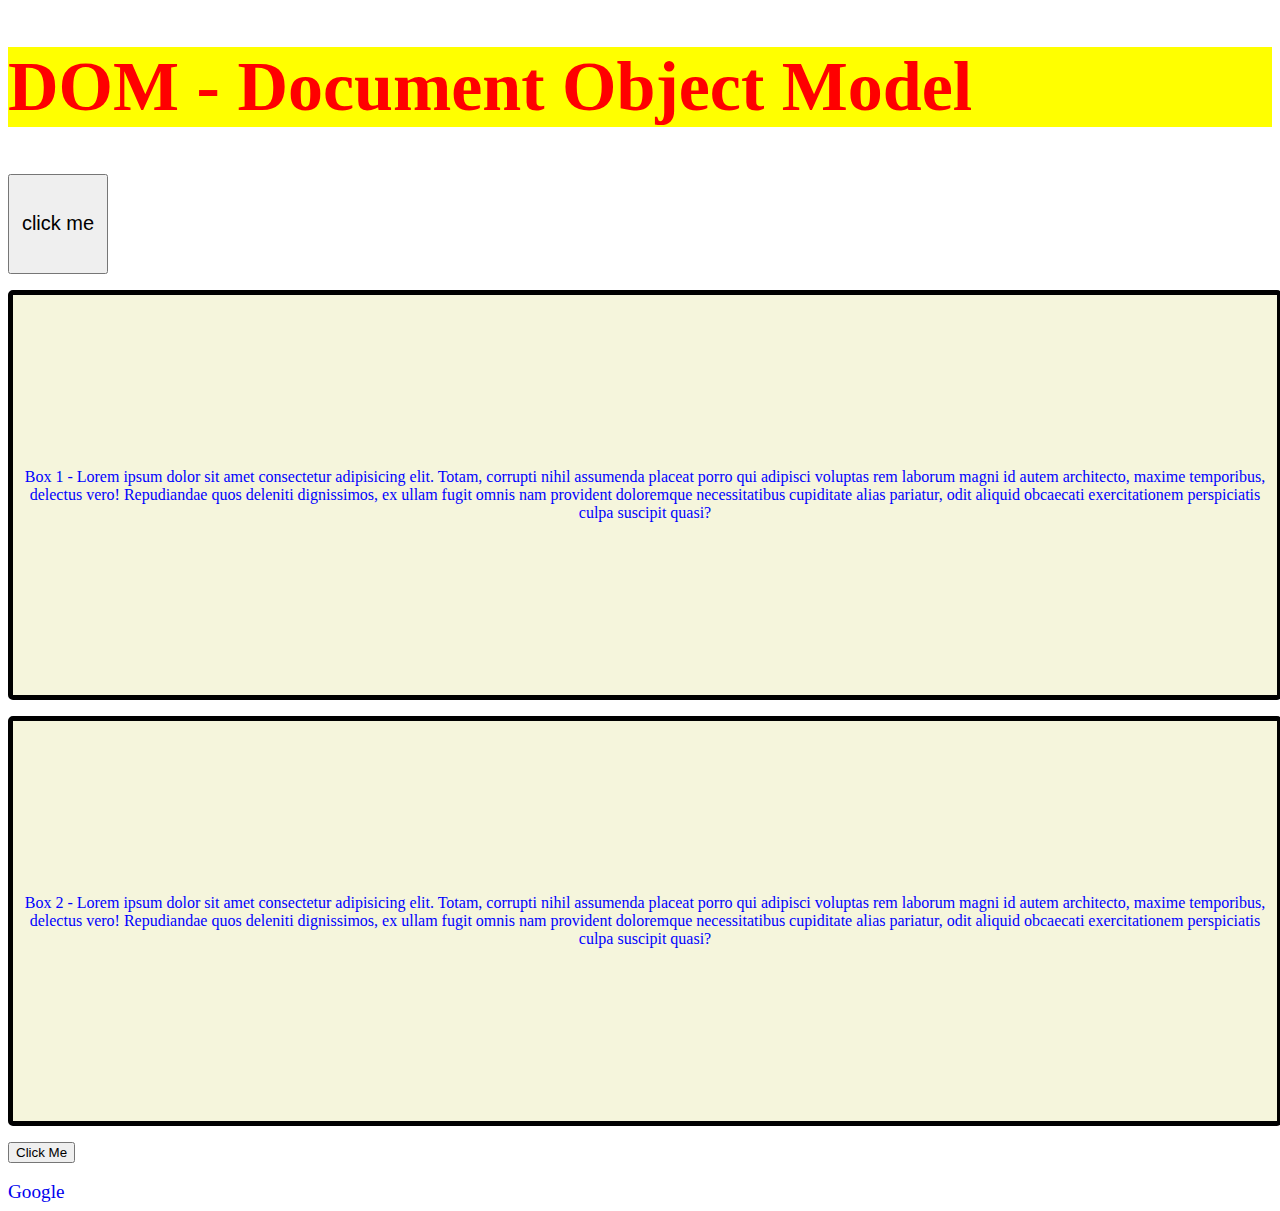
<file: Lecture06/index.html>
<!DOCTYPE html>
<html lang="en">
<head>
    <meta charset="UTF-8">
    <meta name="viewport" content="width=device-width, initial-scale=1.0">
    <title>DOM - Document Object Model</title>
    <link rel="stylesheet" href="style.css">
</head>
<body>
    <div><h1 id="heading">DOM - Document Object Model</h1></div>
    
    <p class="box">Box 1 - Lorem ipsum dolor sit amet consectetur adipisicing elit. Totam, corrupti nihil assumenda placeat porro qui adipisci voluptas rem laborum magni id autem architecto, maxime temporibus, delectus vero! Repudiandae quos deleniti dignissimos, ex ullam fugit omnis nam provident doloremque necessitatibus cupiditate alias pariatur, odit aliquid obcaecati exercitationem perspiciatis culpa suscipit quasi?</p>

    <p class="box">Box 2 - Lorem ipsum dolor sit amet consectetur adipisicing elit. Totam, corrupti nihil assumenda placeat porro qui adipisci voluptas rem laborum magni id autem architecto, maxime temporibus, delectus vero! Repudiandae quos deleniti dignissimos, ex ullam fugit omnis nam provident doloremque necessitatibus cupiditate alias pariatur, odit aliquid obcaecati exercitationem perspiciatis culpa suscipit quasi?</p>

    <button id="btn">Click Me</button>
    <br>
    <br>
    <a href="google.com">Google</a>

    <script src="script.js"></script>
</body>
</html>
</file>
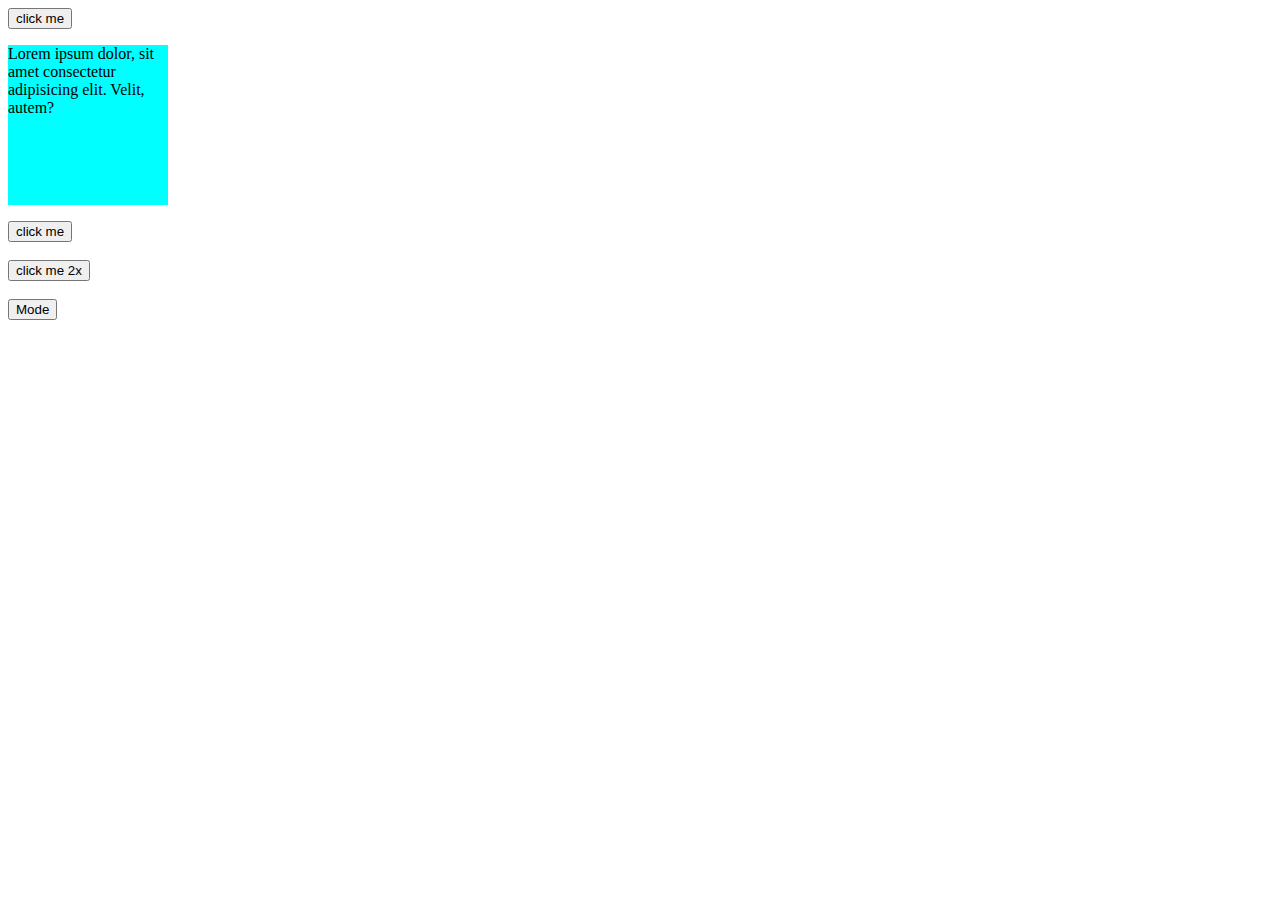
<file: Lecture08/index.html>
<!DOCTYPE html>
<html lang="en">
<head>
    <meta charset="UTF-8">
    <meta name="viewport" content="width=device-width, initial-scale=1.0">
    <title>Events in Javascript</title>
    <link rel="stylesheet" href="style.css">
</head>
<body>
    <button id="btn1">click me</button>

    <p>Lorem ipsum dolor, sit amet consectetur adipisicing elit. Velit, autem?</p>

    <button id="btn2">click me</button>
    <br>
    <br>
    <button id="btn3">click me 2x</button>
    <br>
    <br>
    <button id="modeBtn">Mode</button>


    <script src="script.js" id="googleLink"></script>
</body>
</html>
</file>
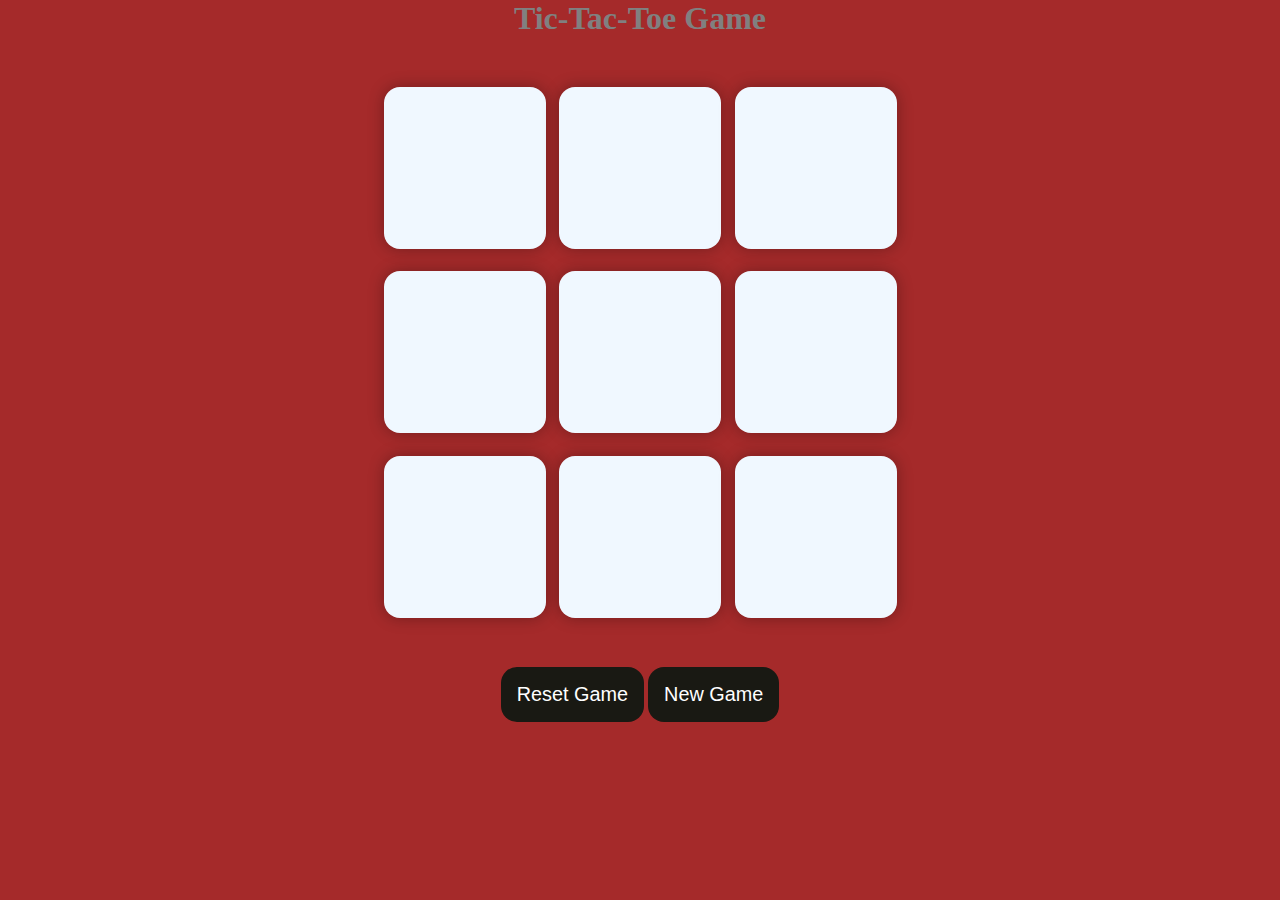
<file: Lecture09/index.html>
<!DOCTYPE html>
<html lang="en">
<head>
    <meta charset="UTF-8">
    <meta name="viewport" content="width=device-width, initial-scale=1.0">
    <title>Tic Tac Toe Game</title>
    <link rel="stylesheet" href="style.css">
</head>
<body>
    <div class="msg-container hide">
        <p id="msg">Winner</p>
    </div>

    <main>
        <h1>Tic-Tac-Toe Game</h1> 

        <div class="container">
            <div class="game">
                <button class="box"></button>
                <button class="box"></button>
                <button class="box"></button>
                <button class="box"></button>
                <button class="box"></button>
                <button class="box"></button>
                <button class="box"></button>
                <button class="box"></button>
                <button class="box"></button>
            </div>
        </div>

        <button id="resetButton">Reset Game</button>

        <button id="newButton">New Game</button>
    </main>

    <script src="script.js"></script>
</body>
</html>
</file>
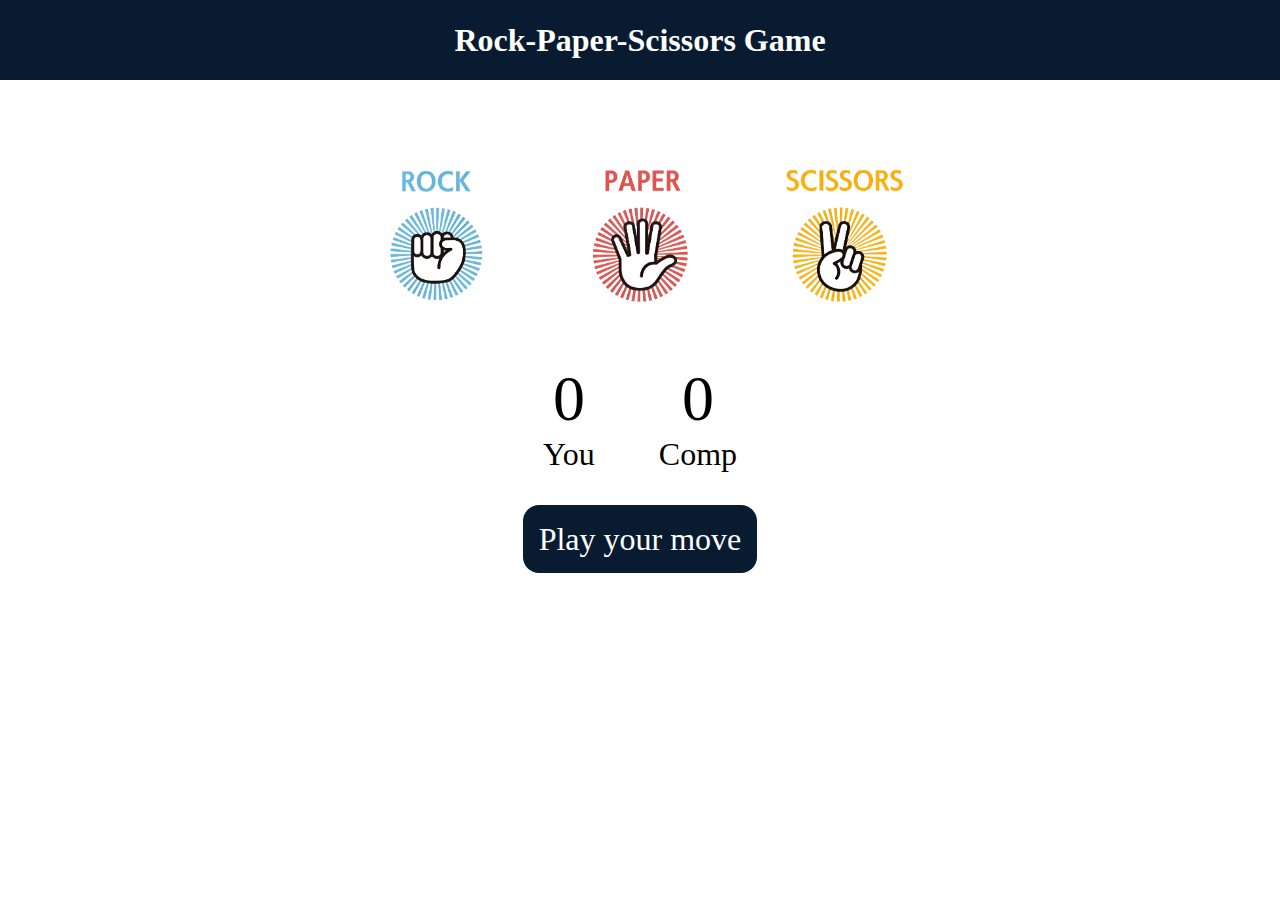
<file: Lecture10/index.html>
<!DOCTYPE html>
<html lang="en">
<head>
    <meta charset="UTF-8">
    <meta name="viewport" content="width=device-width, initial-scale=1.0">
    <title>Rock-Paper-Scissors Game</title>
    <link rel="stylesheet" href="style.css">
</head>
<body>
    <h1>Rock-Paper-Scissors Game</h1>

    <div>
        <div class="choices">
            <div class="choice" id="rock">
                <img src="images/rock.png">
            </div>
            <div class="choice" id="paper">
                <img src="images/paper.png">
            </div>
            <div class="choice" id="scissors">
                <img src="images/scissors.png">
            </div>
        </div>
    </div>

    <div class="scoreboard">
        <div class="score">
            <p id="user-score">0</p>
            <p>You</p>
        </div>
        <div class="score">
            <p id="comp-score">0</p>
            <p>Comp</p>
        </div>
    </div>

    <div class="msg-container">
        <p id="msg">Play your move</p>
    </div>

    <script src="script.js"></script>
</body>
</html>
</file>
<file: Lecture06/style.css>
#new_heading{
    color: red;
    background-color: lightcoral;
}

.box{
    height: 400px;
    width: 100%;
    color: blue;
    background-color: beige;
    border: 5px solid black;
    border-radius: 5px;
    text-align: center;
    display: flex;
    align-items: center;
    
}

a{
    text-decoration: none;
    font-size: larger;
}
</file>
<file: Lecture08/style.css>
p{
    background-color: aqua;
    height: 10rem;
    width: 10rem;
}

.dark{
    background-color: black;
    color: white;
}

.light{
    background-color: white;
    color: dark;
}
</file>
<file: Lecture09/style.css>
*{
    margin: 0;
    padding: 0;
    box-sizing: border-box;
}

h1{
    color:gray;
}

body{
    background-color:brown;
    text-align: center;
}

.container{
    height: 70vh;
    display: flex;
    flex-wrap: wrap;
    justify-content: center;
    align-items: center;
}

.game{
    height: 60vmin;
    width: 60vmin;
    display: flex;
    flex-wrap: wrap;
    justify-content: center;
    align-items: center;
    gap: 1.5vmin;
}

.box{
    height: 18vmin;
    width: 18vmin;
    border-radius: 1rem;
    border: none;
    box-shadow: 0 0 1rem rgb(0,0,0,0.3);
    font-size: 8vmin;
    color:cornflowerblue;
    background-color: aliceblue;
}

#resetButton{
    padding: 1rem;
    font-size: 1.24rem;
    background-color: #191913;
    color: #fff;
    border-radius: 1rem;
    border: none;
}

#newButton{
    padding: 1rem;
    font-size: 1.24rem;
    background-color: #191913;
    color: #fff;
    border-radius: 1rem;
    border: none;
}

.msg-container{
    font-size: xx-large;
    color: blueviolet;
    
}

.hide{
    display:none;
}
</file>
<file: Lecture10/style.css>
*{
    box-sizing: border-box;
    margin: 0;
    padding: 0;
    text-align: center;
}

h1{
    background-color: #081b31;
    color: white;
    height: 5rem;
    line-height: 5rem;  
}

.choice{
    height: 170px;
    width: 170px;
    /* border: 2px solid black; */
}

.choice:hover{
    opacity: 0.5;
    cursor:pointer;
}

img{
    height: 150px;
    width: 150px;
    object-fit:contain;
}

.choices{
    display: flex;
    align-items: center;
    justify-content: center;
    margin-top: 5rem;
    gap: 2rem;
}

.scoreboard{
    display: flex;
    justify-content: center;
    align-items: center;
    font-size: 2rem;
    gap: 4rem;
    margin-top: 2rem;
}

#user-score, #comp-score{
    font-size: 4rem;
}

.msg-container{
    margin-top: 3rem;
}

#msg{
    background-color: #081b31;
    color: white;
    font-size: 2rem;
    display: inline;
    padding: 1rem;
    border-radius: 1rem;
}
</file>
